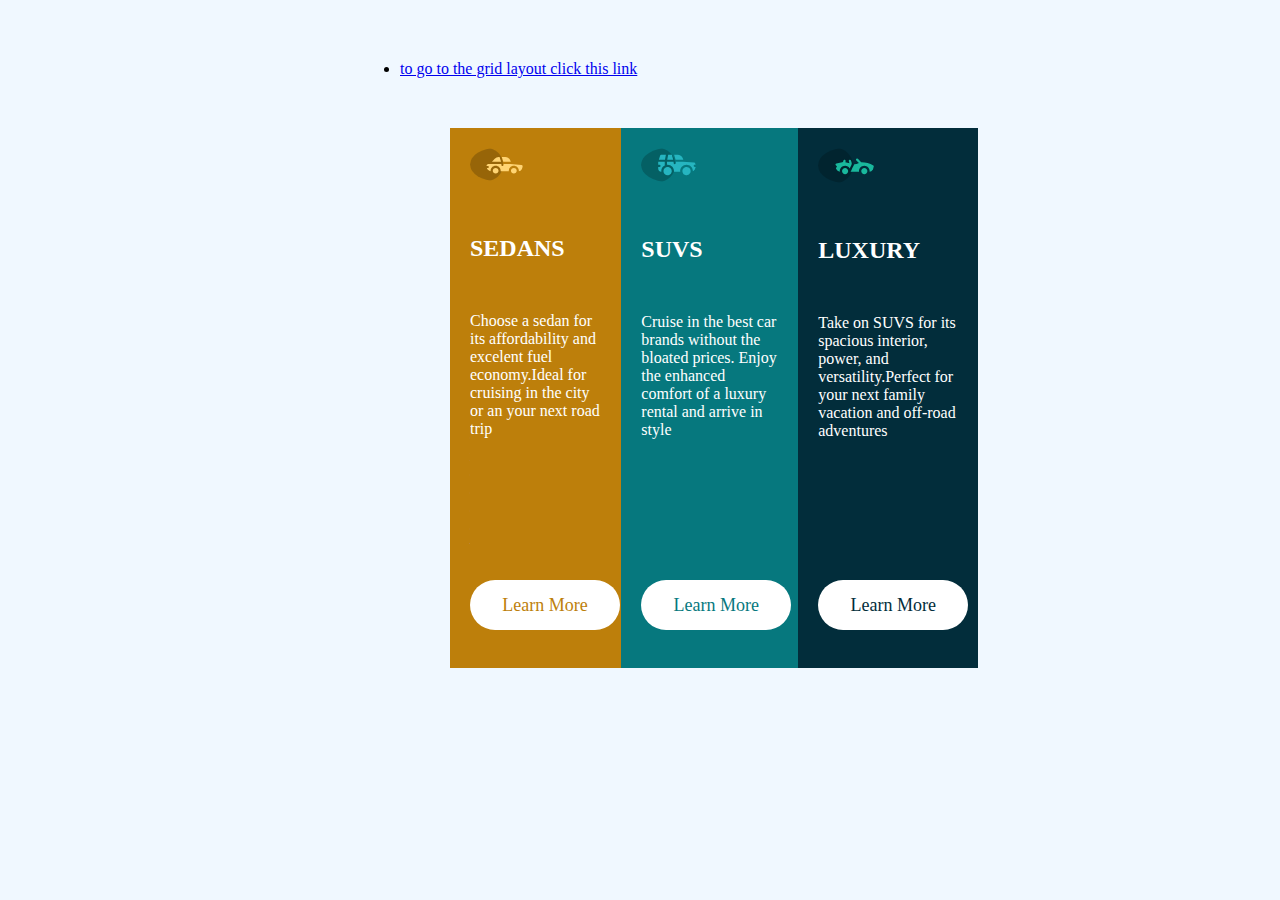
<file: index.html>
<!DOCTYPE html>
<html lang="en">
  <head>
    <meta charset="UTF-8" />
    <meta http-equiv="X-UA-Compatible" content="IE=edge" />
    <meta name="viewport" content="width=device-width, initial-scale=1.0" />
    <title>CSS-flex</title>
    <link rel="stylesheet" type="text/CSS" href="index.css"
  </head>
  <body>
    <header>
      <nav>
        <ul>
          <li>
            <a href="grid.html">to go to the grid layout click this link</a>
          </li>
        </ul>
      </nav>
    </header>
    <main>
      <div class="heading1">
        <img src="images/icon-sedans.svg" alt="SEDANS" />
        <br />
        <h2 class="h1">SEDANS</h2>
        <p class="paragraph1">
          Choose a sedan for its affordability and excelent fuel economy.Ideal
          for cruising in the city or an your next road trip
        </p>
        <button type="button" class="btn3">Learn More</button>
      </div>
      <div class="heading2">
        <img src="images/icon-suvs.svg" />
        <br />
        <h2 class="h2">SUVS</h2>
        <p class="paragraph2">
          Cruise in the best car brands without the bloated prices. Enjoy the
          enhanced comfort of a luxury rental and arrive in style
        </p>
        <button type="button" class="btn1">Learn More</button>
      </div>
      <div class="heading3">
        <img src="images/icon-luxury.svg" />
        <br />
        <h2 class="h3">LUXURY</h2>
        <p class="paragraph3">
          Take on SUVS for its spacious interior, power, and versatility.Perfect
          for your next family vacation and off-road adventures
        </p>
        <button type="button" class="btn2">Learn More</button>
      </div>
    </main>
  </body>
</html>
</file>
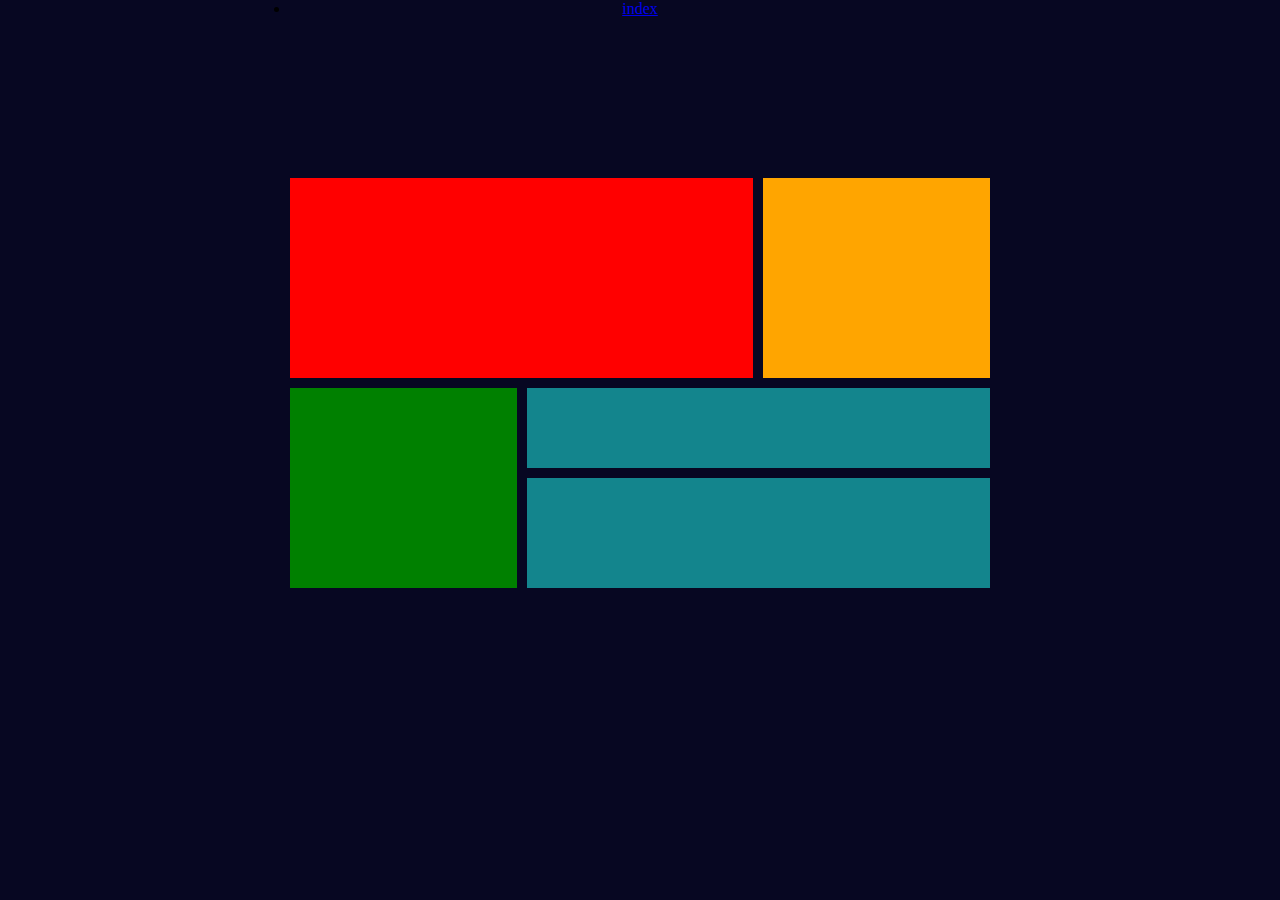
<file: grid.html>
<!DOCTYPE html>
<html lang="en">
  <head>
    <meta charset="UTF-8" />
    <meta http-equiv="X-UA-Compatible" content="IE=edge" />
    <meta name="viewport" content="width=device-width, initial-scale=1.0" />
    <title>CSS-Grid</title>
    <link rel="stylesheet" href="grid.css" />
  </head>
  <body>
    <header>
      <nav>
        <ul>
          <li>
            <a href="index.html">index</a>
          </li>
        </ul>
      </nav>
    </header>
    <main>
      <div class="grid-a"></div>
      <div class="grid-b"></div>
      <div class="grid-c"></div>
      <div class="grid-d"></div>
      <div class="grid-e"></div>
    </main>
  </body>
</html>
</file>
<file: index.css>
* {
  margin: 0;
  padding: 0;
  box-sizing: border-box;
}
@media and (min-width: 480px) and (max-width: 1280px) and (orientation: landscape) {
  body {
    width: 100%;
    margin: auto;
  }
  button {
    background-color: white;
    border: 2px;
    border-radius: 25px;
    bottom: 30%;
    position: fixed;
    padding-left: 0%;
    font-size: large;
    padding: 5px;
    height: 50px;
    width: 150px;
    font-family: system-ui, -apple-system, BlinkMacSystemFont, "Segoe UI",
      Roboto, Oxygen, Ubuntu, Cantarell, "Open Sans", "Helvetica Neue",
      sans-serif;
  }
}
body {
  background-color: aliceblue;
  justify-content: center;
  padding-left: 400px;
  padding-top: 60px;
}
main {
  width: 60%;
  margin: 50px;
  display: flex;
  justify-content: center;
  height: 60vh;
}
.heading1 {
  background-color: rgb(189, 127, 11);
  padding: 20px;
  color: white;
  font-family: Yamaxanadu;
}
.heading2 {
  background-color: rgb(6, 120, 126);
  color: white;
  padding: 20px;
}
.heading3 {
  background-color: rgb(2, 45, 59);
  color: white;
  padding: 20px;
}
.paragraph3 {
  padding-top: 50px;
}
.paragraph2 {
  padding-top: 50px;
}
.paragraph1 {
  padding-top: 50px;
}
img {
  border-radius: 50%;
  max-width: 40%;
}
button {
  background-color: white;
  border: 2px;
  border-radius: 25px;
  bottom: 30%;
  position: fixed;
  padding-left: 0%;
  font-size: large;
  padding: 5px;
  height: 50px;
  width: 150px;
  font-family: Lato;

  box-sizing: border-box;
  text-align: center;
  justify-content: center;
}

.h1 {
  font-weight: bold;
  padding-top: 50px;
}
.h2 {
  font-weight: bold;
  padding-top: 50px;
}
.h3 {
  font-weight: bold;
  padding-top: 50px;
}
button:hover {
  opacity: 50%;
  color: white;
  background-color: transparent;
  border: 2px solid;
}
.btn1 {
  color: rgb(6, 120, 126);
}
.btn2 {
  color: rgb(2, 45, 59);
}
.btn3 {
  color: rgb(189, 127, 11);
}
</file>
<file: grid.css>
* {
  margin: 0;
  padding: 0;
}
body {
  background-color: rgb(7, 7, 34);
  text-align: center;
  min-height: 100vh;
  width: 700px;
  margin: auto;
  justify-content: center;
  height: 100vh;
}
main {
  display: grid;
  grid-template-areas:
    "a a b "
    "c d d"
    "c e e";
  gap: 10px;
  padding-top: 10em;
}

.grid-a {
  background-color: red;
  grid-area: a;
  height: 200px;
}
.grid-b {
  background-color: orange;
  grid-area: b;
}
.grid-c {
  background-color: green;
  grid-area: c;
  height: 200px;
}
.grid-d {
  background-color: rgb(19, 133, 141);
  grid-area: d;
  height: 80px;
}
.grid-e {
  background-color: rgb(19, 133, 141);
  grid-area: e;
  height: 110px;
}
</file>
